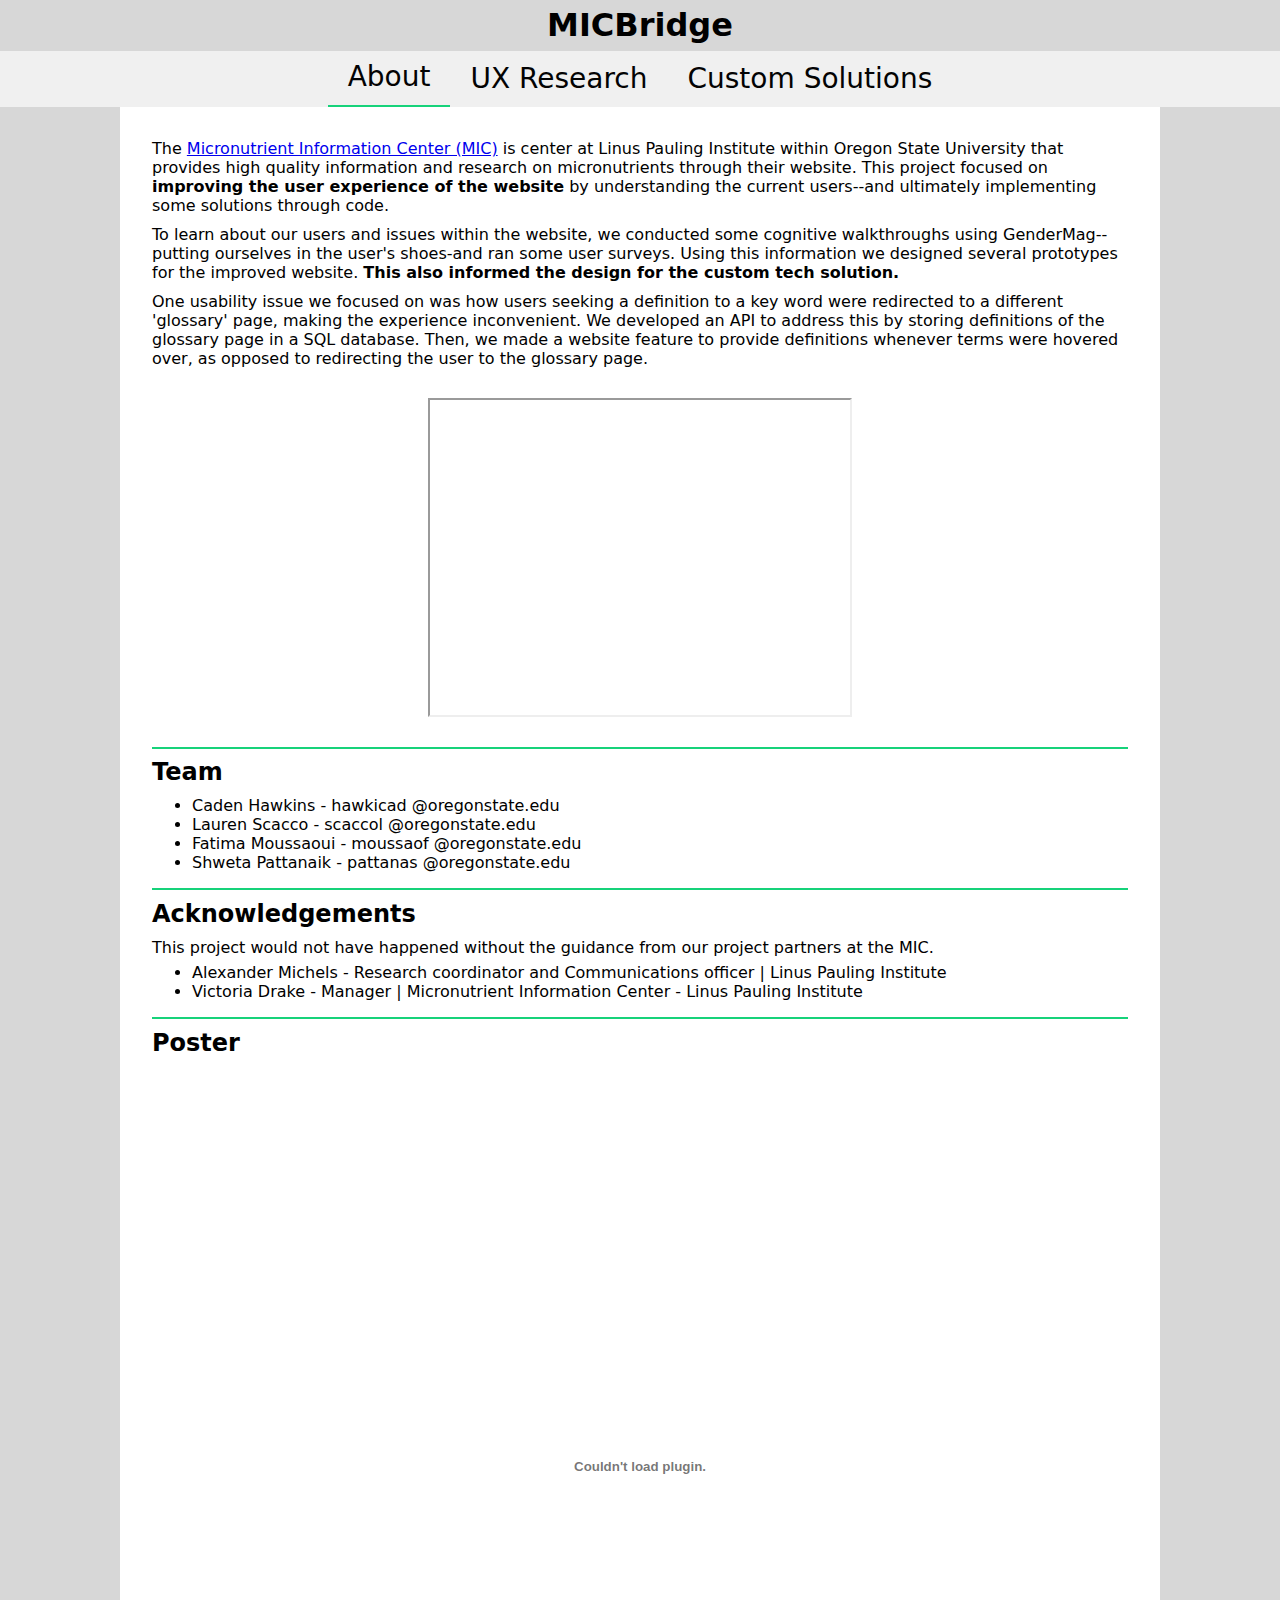
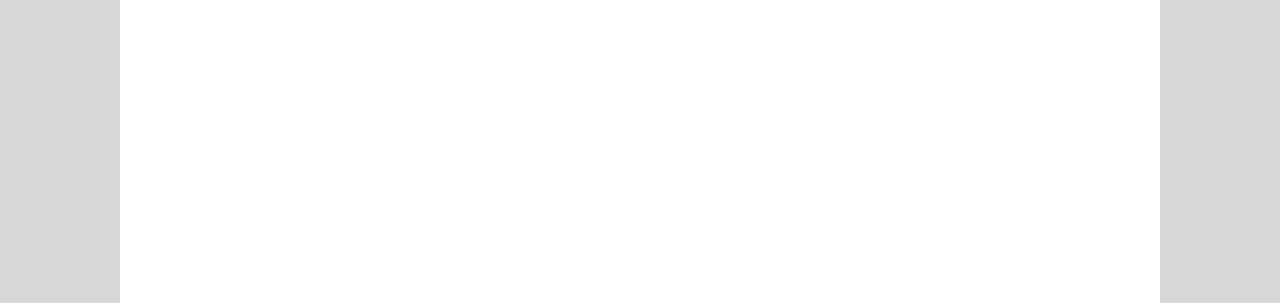
<file: landingPage/index.html>
<!DOCTYPE html>
<html lang="en">
<head>
    <meta charset="UTF-8" />
    <meta name="viewport" content="width=device-width, initial-scale=1.0" />
    <link href="./index.css" rel="stylesheet"/>

    <title>MICBridge</title>
</head>
<body>
    <div class="title">
        <h1>MICBridge</h1>
    </div>
    <nav>
        <ul>
            <li><a class="active" href="./">About</a></li>
            <li><a href="./research.html">UX Research</a></li>
            <li><a href="./solutions.html">Custom Solutions</a></li>
        </ul>
    </nav>

    <main>
        <div class="content">
            <p>
                The <a href="https://lpi.oregonstate.edu/mic">Micronutrient Information Center (MIC)</a>
                is center at Linus Pauling Institute within Oregon State University that provides high quality
                information and research on micronutrients through their website.
                This project focused on <span class="bold">improving the user experience of the website</span>
                by understanding the current users--and ultimately implementing some solutions through code.
            </p>
            <p>
                To learn about our users and issues within the website, we conducted some cognitive walkthroughs using
                GenderMag--putting ourselves in the user's shoes-and ran some user surveys.
                Using this information we designed several prototypes for the improved website.
                <span class="bold">This also informed the design for the custom tech solution.</span>
            </p>
            <p>
                One usability issue we focused on was how users seeking a definition to a key word were redirected to a
                different 'glossary' page, making the experience inconvenient.
                We developed an API to address this by storing definitions of the glossary page in a SQL database.
                Then, we made a website feature to provide definitions whenever terms were hovered over, as opposed to
                redirecting the user to the glossary page.
            </p>

            <iframe class="video" width="420" height="315"
                src="https://youtube.com/embed/DtRsBYAKDIw">
            </iframe>

            <div class="section divider">
                <h2>
                    Team
                </h2>
                <ul>
                    <li>Caden Hawkins - hawkicad @oregonstate.edu</li>
                    <li>Lauren Scacco - scaccol @oregonstate.edu</li>
                    <li>Fatima Moussaoui - moussaof @oregonstate.edu</li>
                    <li>Shweta Pattanaik - pattanas @oregonstate.edu</li>
                </ul>
            </div>

            <div class="section divider">
                <h2>
                    Acknowledgements
                </h2>
                <p>This project would not have happened without the guidance from our project partners at the MIC.</p>

                <ul>
                    <li>Alexander Michels - Research coordinator and Communications officer | Linus Pauling Institute</li>
                    <li>Victoria Drake - Manager | Micronutrient Information Center - Linus Pauling Institute</li>
                </ul>
            </div>

            <div class="section divider">
                <h2>
                    Poster
                </h2>
                <object
                    type="application/pdf"
                    data="images/expoPoster.pdf"
                    width="100%"
                    height="800"
                >
            </div>
        </div>
    </main>

</body>

</html>
</file>
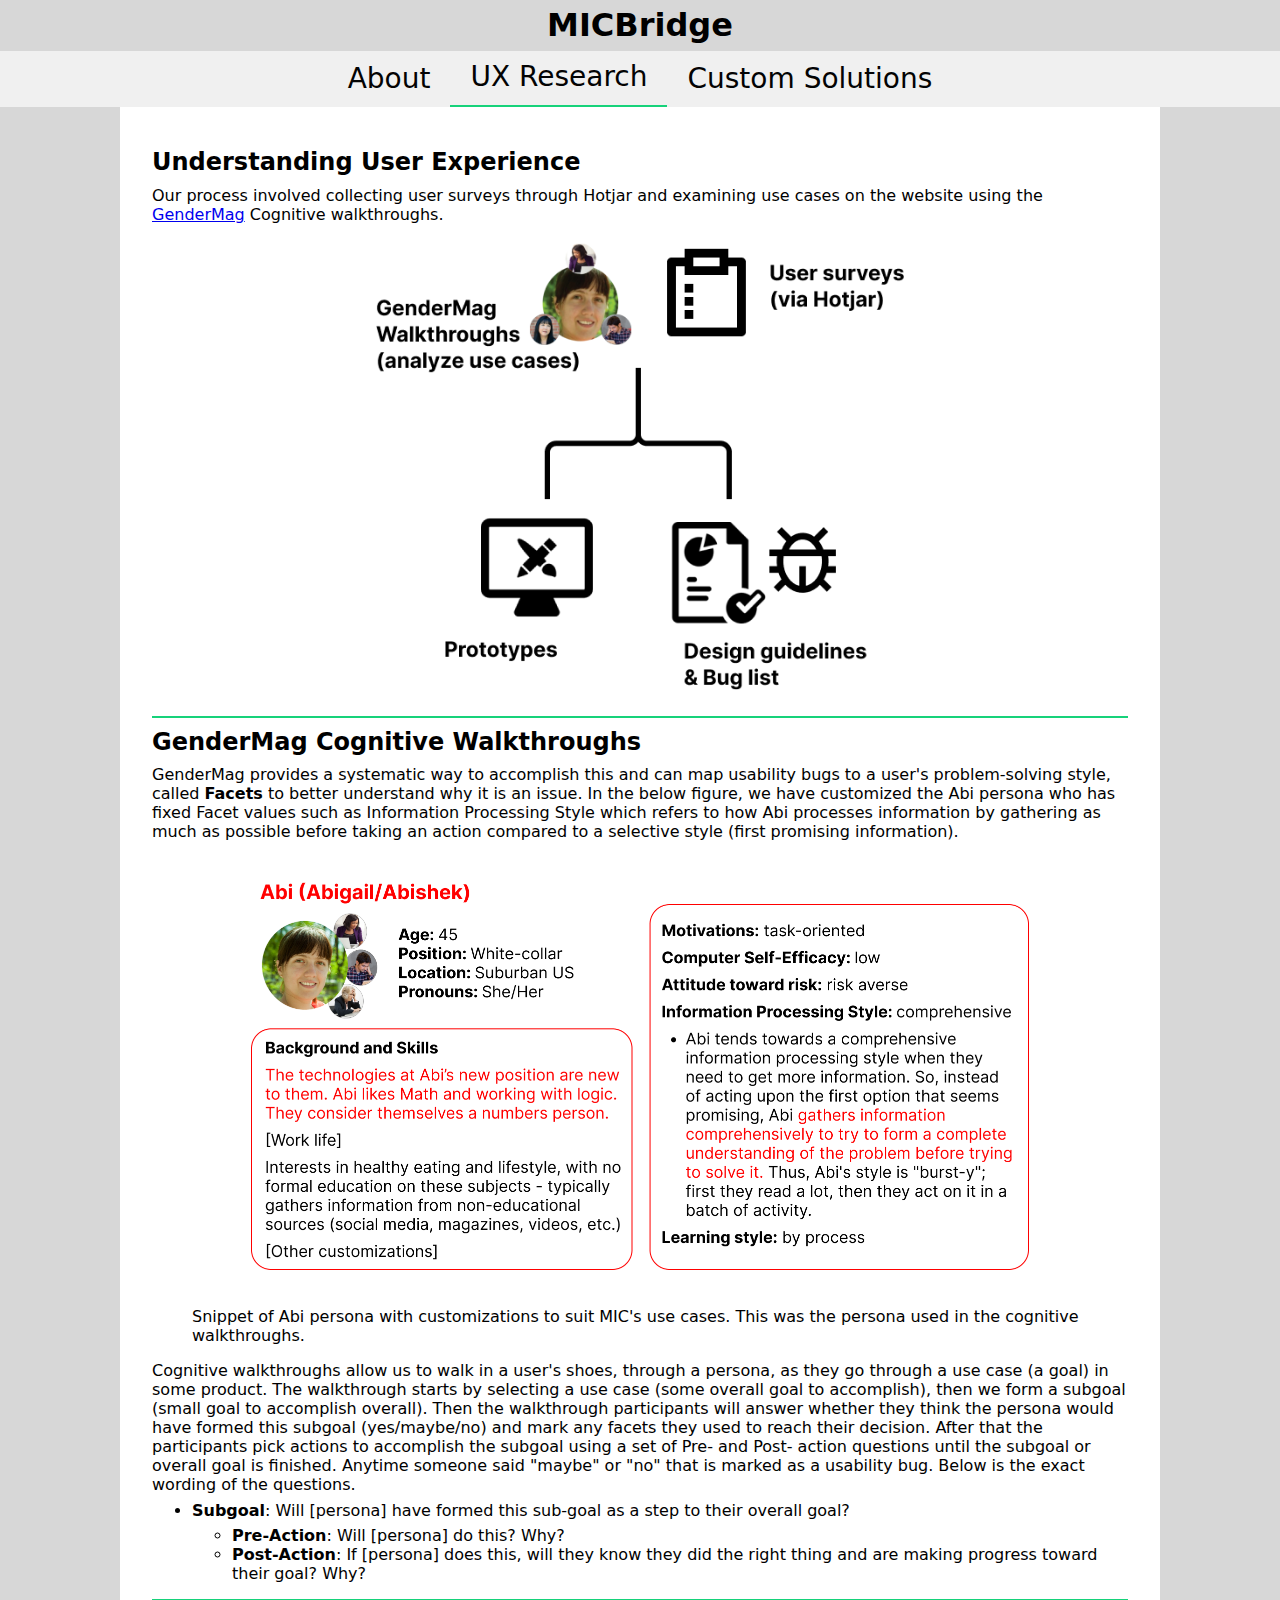
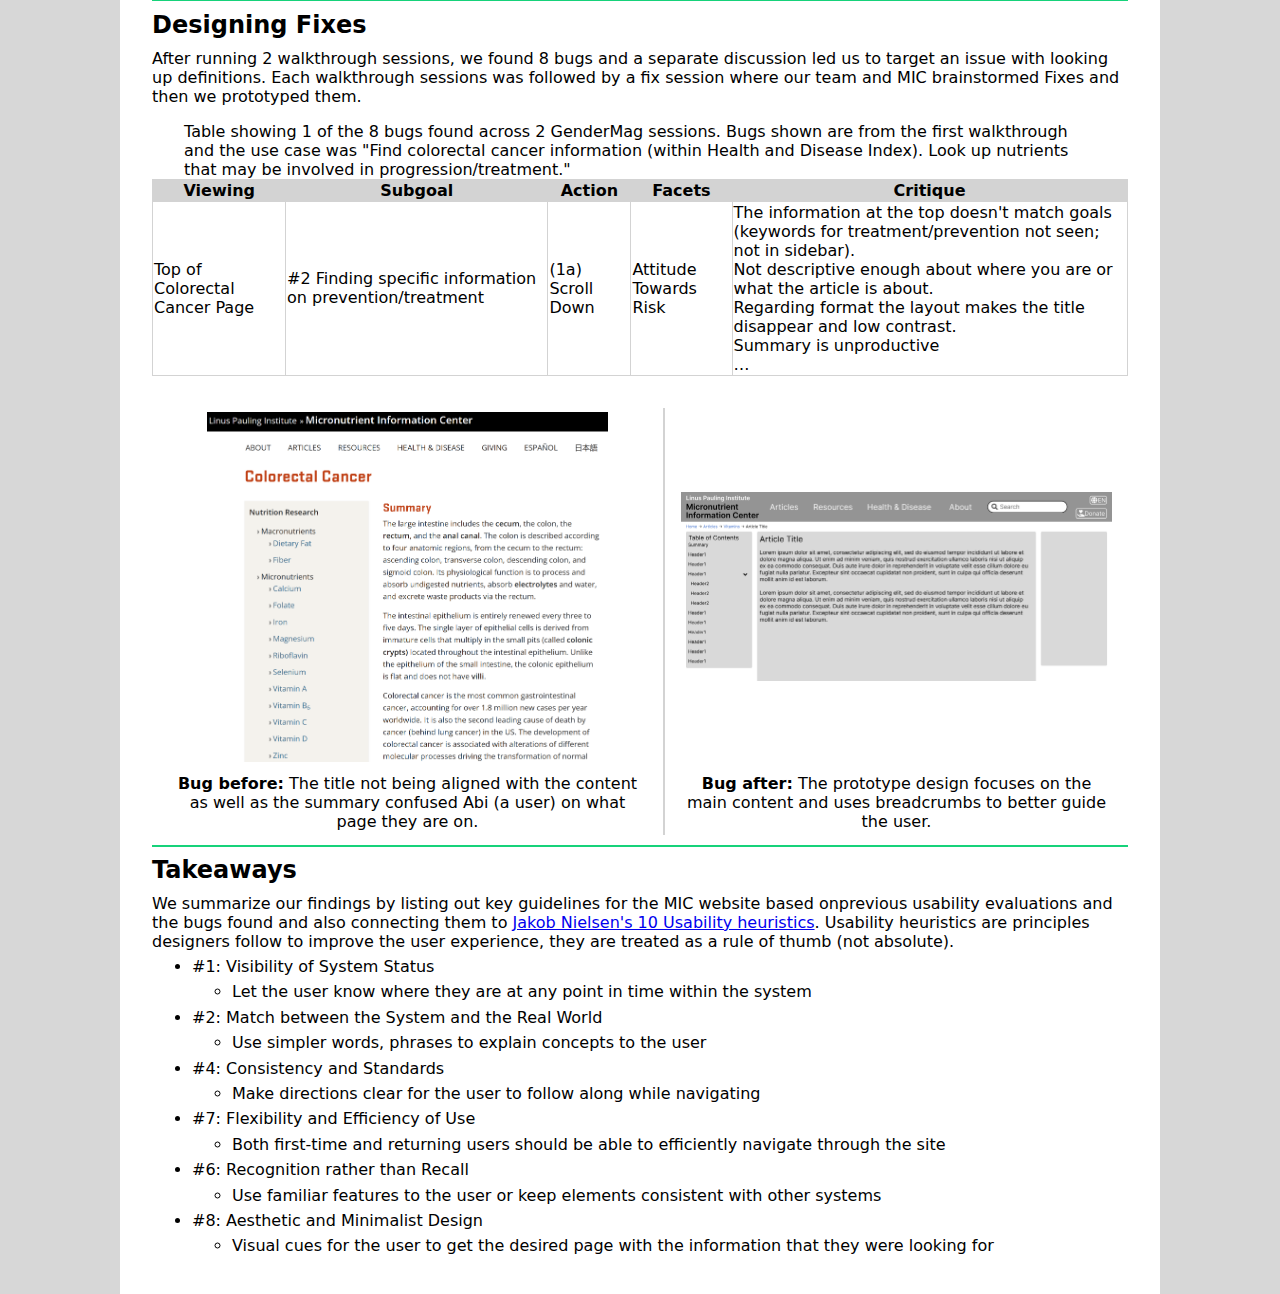
<file: landingPage/research.html>
<!DOCTYPE html>
<html lang="en">

<head>
    <meta charset="UTF-8" />
    <meta name="viewport" content="width=device-width, initial-scale=1.0" />
    <link href="./index.css" rel="stylesheet" />

    <title>MICBridge | UX Research </title>
</head>

<body>
    <div class="title">
        <h1>MICBridge</h1>
    </div>
    <nav>
        <ul>
            <li><a href="./">About</a></li>
            <li><a class="active" href="./research.html">UX Research</a></li>
            <li><a href="./solutions.html">Custom Solutions</a></li>
        </ul>
    </nav>

    <main>
        <div class="content">
            <div class="section">
                <h2>Understanding User Experience</h2>
                <p>
                    Our process involved collecting user surveys through Hotjar and examining use cases on the
                    website using the <a href="https://gendermag.org">GenderMag</a> Cognitive walkthroughs.

                </p>

                <figure>
                    <img src="images/uxTeamProcess.png"
                        alt="Diagram of process UX team took to understand users' experience.">
                </figure>
            </div>

            <div class="section divider">
                <h2>GenderMag Cognitive Walkthroughs</h2>
                <p>
                    GenderMag provides a systematic way to accomplish this and can map usability bugs to
                    a user's problem-solving style, called <span class="bold">Facets</span> to better understand why it
                    is an issue.
                    In the below figure, we have customized the Abi persona who has fixed Facet values such as
                    Information Processing Style which refers to how Abi processes information by gathering as much
                    as possible before taking an action compared to a selective style (first promising information).
                </p>
                <figure>
                    <img src="images/customAbiAbridged.png"
                        alt="Snippet of Abi persona with customizations to suit MIC's use cases.">
                    <caption>
                        Snippet of Abi persona with customizations to suit MIC's use cases.
                        This was the persona used in the cognitive walkthroughs.
                    </caption>
                </figure>
                <p>
                    Cognitive walkthroughs allow us to walk in a user's shoes, through a persona,
                    as they go through a use case (a goal) in some product.
                    The walkthrough starts by selecting a use case (some overall goal to accomplish),
                    then we form a subgoal (small goal to accomplish overall).
                    Then the walkthrough participants will answer whether they think the persona would have formed
                    this subgoal (yes/maybe/no) and mark any facets they used to reach their decision.
                    After that the participants pick actions to accomplish the subgoal using a set of
                    Pre- and Post- action questions until the subgoal or overall goal is finished.
                    Anytime someone said "maybe" or "no" that is marked as a usability bug.
                    Below is the exact wording of the questions.
                </p>
                <ul>
                    <li><span class="bold">Subgoal</span>:
                        Will [persona] have formed this sub-goal as a step to their overall goal?
                    </li>
                    <ul>
                        <li><span class="bold">Pre-Action</span>:
                            Will [persona] do this? Why?
                        </li>
                        <li><span class="bold">Post-Action</span>:
                            If [persona] does this, will they know they did the right thing and are making progress
                            toward their goal? Why?
                        </li>
                    </ul>
                </ul>
            </div>

            <div class="section divider">
                <h2>Designing Fixes</h2>
                <p>
                    After running 2 walkthrough sessions,
                    we found 8 bugs and a separate discussion led us to target an issue with looking up definitions.
                    Each walkthrough sessions was followed by a fix session where our team and MIC brainstormed Fixes
                    and then we prototyped them.
                </p>
                <div class="table-container">
                    <table class="regular-table">
                        <caption>
                            Table showing 1 of the 8 bugs found across 2 GenderMag sessions.
                            Bugs shown are from the first walkthrough and the use case was "Find colorectal cancer
                            information (within Health and Disease Index). Look up nutrients that may be involved in
                            progression/treatment."
                        </caption>
                        <tr>
                            <th>Viewing</th>
                            <th>Subgoal</th>
                            <th>Action</th>
                            <th>Facets</th>
                            <th>Critique</th>
                        </tr>
                        <tr>
                            <td>Top of Colorectal Cancer Page</td>
                            <td>#2 Finding specific information on prevention/treatment</td>
                            <td>(1a) Scroll Down</td>
                            <td>Attitude Towards Risk</td>
                            <td>
                                The information at the top doesn't match goals (keywords for treatment/prevention not seen;
                                not in sidebar). </br>
                                Not descriptive enough about where you are or what the article is about. </br>
                                Regarding format the layout makes the title disappear and low contrast. </br>
                                Summary is unproductive </br>
                                …
                            </td>
                        </tr>
                    </table>
                </div>

                <div class="table-container">
                    <table class="before-after">
                        <tr>
                            <td>
                                <img src="images/bug3Before.png" height="350" alt="Bug before">
                            </td>
                            <td>
                                <img src="images/bug3After.png" height="350" alt="Bug after">
                            </td>
                        </tr>
                        <tr>
                            <td class="short-table-data">
                                <span class="bold">Bug before:</span>
                                The title not being aligned with the content as well as the summary confused Abi (a user)
                                on what page they are on.
                            </td>
                            <td class="short-table-data">
                                <span class="bold">Bug after:</span>
                                The prototype design focuses on the main content and uses breadcrumbs to better guide the
                                user.
                            </td>
                        </tr>
                    </table>
                </div>

            </div>


            <div class="section divider">
                <h2>Takeaways</h2>
                <p>
                    We summarize our findings by listing out key guidelines for the MIC website based onprevious
                    usability evaluations and the bugs found
                    and also connecting them to <a
                        href="https://www.nngroup.com/articles/ten-usability-heuristics/">Jakob Nielsen's 10 Usability
                        heuristics</a>.
                    Usability heuristics are principles designers follow to improve the user experience, they are
                    treated as a rule of thumb (not absolute).
                </p>
                <ul>
                    <li>
                        #1: Visibility of System Status
                        <ul>
                            <li>Let the user know where they are at any point in time within the system</li>
                        </ul>
                    </li>
                    <li>
                        #2: Match between the System and the Real World
                        <ul>
                            <li>Use simpler words, phrases to explain concepts to the user</li>
                        </ul>
                    </li>
                    <li>
                        #4: Consistency and Standards
                        <ul>
                            <li>Make directions clear for the user to follow along while navigating</li>
                        </ul>
                    </li>
                    <li>
                        #7: Flexibility and Efficiency of Use
                        <ul>
                            <li>Both first-time and returning users should be able to efficiently navigate through the
                                site</li>
                        </ul>
                    </li>
                    <li>
                        #6: Recognition rather than Recall
                        <ul>
                            <li>Use familiar features to the user or keep elements consistent with other systems</li>
                        </ul>
                    </li>
                    <li>
                        #8: Aesthetic and Minimalist Design
                        <ul>
                            <li>Visual cues for the user to get the desired page with the information that they were
                                looking for</li>
                        </ul>
                    </li>
                </ul>

            </div>

        </div>
    </main>
</body>

</html>
</file>
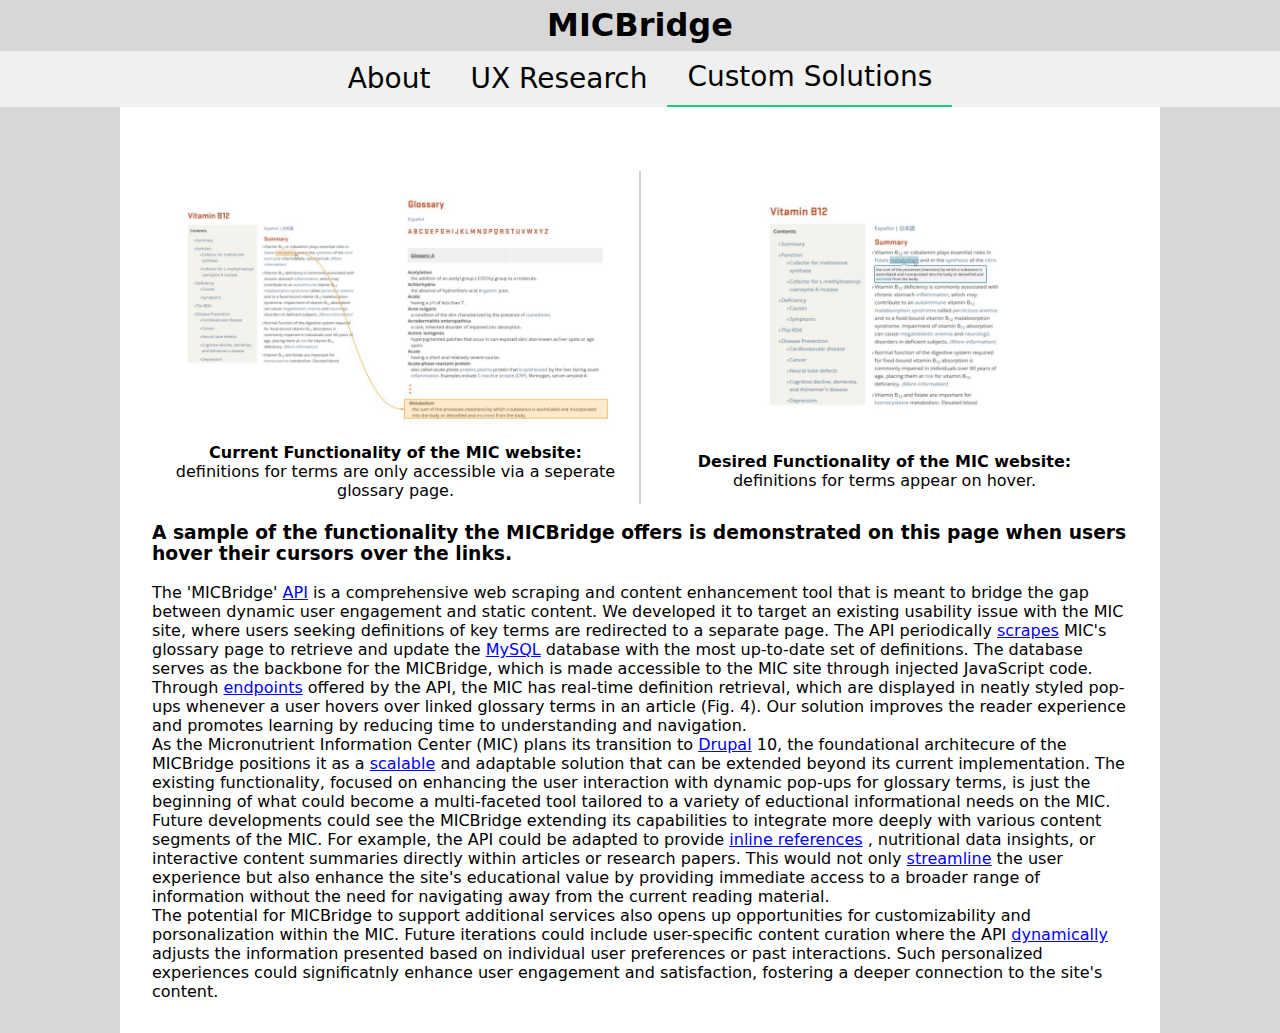
<file: landingPage/solutions.html>
<!DOCTYPE html>
<html lang="en">
<head>
    <meta charset="UTF-8" />
    <meta name="viewport" content="width=device-width, initial-scale=1.0" />
    <link href="./index.css" rel="stylesheet"/>

    <title>MICBridge | Custom Solutions </title>

    <style>
        #glossary-popup {
            position: absolute;
            background-color: white;
            border: 1px solid #ddd;
            padding: 10px;
            box-shadow: 0px 8px 16px 0px rgba(0,0,0,0.2);
            z-index: 1000;
            display: none;
            max-width: 200px;
        }
        .glossary-term {
            cursor: pointer;
            color: blue;
            text-decoration: underline;
        }
    </style>
</head>
<body>
    <div class="title">
        <h1>MICBridge</h1>
    </div>
    <nav>
        <ul>
            <li><a href="./">About</a></li>
            <li><a href="./research.html">UX Research</a></li>
            <li><a class="active" href="./solutions.html">Custom Solutions</a></li>
        </ul>
    </nav>

    <main>
        <div class ="main-container">
            <div class="table-container">
                <table class="before-after">
                    <tr>
                        <td>
                            <img src="images/CurrentFunctionality.jpg" alt="Current Functionality of the MIC Website">
                        </td>
                        <td>
                            <img src="images/DesiredFunctionality.jpg" alt="Desired Functionality of the MIC Website">
                        </td>
                    </tr>
                    <tr>
                        <td>
                            <span class="bold">Current Functionality of the MIC website:</span>
                            definitions for terms are only accessible via a seperate glossary page.
                        </td>
                        <td>
                            <span class="bold">Desired Functionality of the MIC website:</span>
                            definitions for terms appear on hover.
                        </td>
                    </tr>
                </table>
            </div>

        </div>
            <div>
                <h3> A sample of the functionality the MICBridge offers is demonstrated on this page when users hover their cursors over the links.</h3>
            </div>
            <p>
                The 'MICBridge'
                <span class="glossary-term" data-definition="An API, or application programming interface, is a set of rules or protocols that enables software applications to communicate with each other to exchange data, features and functionality.">API</span>
                is a comprehensive web scraping and content enhancement tool that is meant to bridge the gap between dynamic user engagement and static content.
                We developed it to target an existing usability issue with the MIC site, where users seeking definitions of key terms are redirected to a separate page.
                The API periodically
                <span class="glossary-term" data-definition="The process of using software to extract data and content from websites.">scrapes</span>
                MIC's glossary page to retrieve and update the
                <span class="glossary-term" data-definition="An open-source relational database management system. Its name is a combination of 'My', the name of co-founder Michael Widenius's daughter My, and 'SQL', the acronym for Structured Query Language.">MySQL</span> database with the most up-to-date set of definitions.
                The database serves as the backbone for the MICBridge, which is made accessible to the MIC site through injected JavaScript code.
                Through
                <span class="glossary-term" data-definition="A specific location within an API that accepts requests and sends back responses.">endpoints</span>
                offered by the API, the MIC has real-time definition retrieval, which are displayed in neatly styled pop-ups whenever a user hovers over linked glossary terms in an article (Fig. 4).
                Our solution improves the reader experience and promotes learning by reducing time to understanding and navigation.
            </p>

            <p>
                As the Micronutrient Information Center (MIC) plans its transition to
                <span class="glossary-term" data-definition="A free and open-source web content management system written in PHP and distributed under the GNU General Public License.">Drupal</span>
                 10, the foundational architecure of the MICBridge positions it as a
                 <span class="glossary-term" data-definition="A system's ability to handle varying workloads as the needs of your business change.">scalable</span>
                  and adaptable
                solution that can be extended beyond its current implementation. The existing functionality, focused on enhancing the user interaction with dynamic pop-ups for glossary terms,
                is just the beginning of what could become a multi-faceted tool tailored to a variety of eductional informational needs on the MIC.
            </p>

            <p>
                Future developments could see the MICBridge extending its capabilities to integrate more deeply with various content segments of the MIC. For example, the API could be adapted to
                provide
                <span class="glossary-term" data-definition="Short citations that appear within the text of a written work to indicate sources that have been quoted or paraphrased.">inline references</span>
                 , nutritional data insights, or interactive content summaries directly within articles or research papers. This would not only
                 <span class="glossary-term" data-definition="To make simpler or more efficient. a system that streamlines the process.">streamline</span>
                  the user experience
                but also enhance the site's educational value by providing immediate access to a broader range of information without the need for navigating away from the current reading material.
            </p>

            <p>
                The potential for MICBridge to support additional services also opens up opportunities for customizability and porsonalization within the MIC. Future iterations could include user-specific
                content curation where the API
                <span class="glossary-term" data-definition="Code that is modified or generated at runtime, rather than being fixed at compile-time.">dynamically</span>
                 adjusts the information presented based on individual user preferences or past interactions. Such personalized experiences could significatnly enhance
                user engagement and satisfaction, fostering a deeper connection to the site's content.
            </p>


    </main>

    <script>
        document.addEventListener('DOMContentLoaded', function() {
            const glossaryTerms = document.querySelectorAll('.glossary-term');

            glossaryTerms.forEach(term => {
                term.addEventListener('mouseover', function(event) {
                    const definition = this.dataset.definition;
                    showPopup(this, definition);
                });

                term.addEventListener('mouseout', function() {
                    hidePopup();
                });
            });

            function showPopup(element, definition) {
                let popup = document.getElementById('glossary-popup');
                if (!popup) {
                    popup = document.createElement('div');
                    popup.id = 'glossary-popup';
                    document.body.appendChild(popup);
                }
                popup.textContent = definition;
                popup.style.display = 'block';
                popup.style.left = `${element.getBoundingClientRect().left}px`;
                popup.style.top = `${element.getBoundingClientRect().bottom + window.scrollY}px`;
            }

            function hidePopup() {
                const popup = document.getElementById('glossary-popup');
                if (popup) {
                    popup.style.display = 'none';
                }
            }
        });
    </script>
</body>

</html>
</file>
<file: landingPage/index.css>
/*****************************************************************************************
 * Meta styles
 ****************************************************************************************/
body {
    font-family: Inter, system-ui, Avenir, Helvetica, Arial, sans-serif;
    font-weight: 400;

    text-rendering: optimizeLegibility;
    -webkit-font-smoothing: antialiased;
    -moz-osx-font-smoothing: grayscale;

    /* Source for css color variables:
      * https://developer.mozilla.org/en-US/docs/Web/CSS/Using_CSS_custom_properties
      */
    --main-text: #030303;
    --black-medium: #1B1B1B;
    --black-light: #5c5c5c;
    --grey-light: #d3d3d3;
    --white: #fff;
    --white-alt: #F0F0F0;
    --white-dark: #D7D7D7;
    --white-medium: #E8E8E8;
    --accent: #16d27a;

    margin: 0;
    background-color: var(--white-dark);

    display: flex;
    flex-direction: column;
}

main {
    margin: 0px 120px;
    padding: 2em;


    @media (max-width: 900px) {
        margin: 0px 20px;
    }

    background-color: var(--white);
}

.content {
    display: flex;
    flex-wrap: wrap;
    justify-content: center;
    gap: 10px;
}

.bold {
    font-weight: 600;
}

.title {
    display: flex;
    justify-content: center;

    h1 {
        margin: 0.2em;

        @media (max-width: 900px) {
            font-size: 24px;
        }
    }
}


.main-container {
    width: 100%;
    display: flex;
    margin: 10;
    justify-content: center;
    align-items: center;
}

.table-container {
    display: flex;
    flex-wrap: wrap;
    background-color: white;
    width: 100%;
    margin: 0 auto;

    overflow: scroll;
}

.table-row {
    display: flex;
    flex-wrap: nowrap;
    width: 100%;
}

.row-item {
    width: 100%;
    display: flex;
    flex-shrink: 1;
    font-size: 16px;
    padding: 12px;
    justify-content: center;
    align-items: center;
    margin: 10;
}

img {
    object-fit: contain;
}


p {
    margin: 0;
}

h2, ul {
    margin: 0.4em 0;
}

figure {
    display: flex;
    flex-flow: column wrap;

    img {
        object-fit: contain;

        @media (min-width: 900px) {
            height: 450px;
        }
    }
}

img {
    max-width: 100%;
    max-height: 100%
}

.section {
    width: 100%;
}

.divider {
    border-top: 2px solid var(--accent);
}

.video {
    margin: 20px;
}

/*****************************************************************************************
 * Navigation bar
 ****************************************************************************************/
nav {
    position: sticky;
    top: 0;
    z-index: 100;

    font-size: 28px;
    line-height: 32px;
    height: 2em;

    @media (max-width: 900px) {
        height: 1.5em;
    }

    background-color: var(--white-alt);

    display: flex;
    justify-content: center;

    overflow: hidden;
}

nav li {
    display: flex;
    align-items: center;

    height: 100%;
}

nav ul {
    height: 100%;
    display: flex;
    justify-content: flex-start;

    margin: 0;
    padding: 0;
}

nav li a {
    box-sizing: border-box;
    color: var(--main-text);
    text-decoration: none;
    padding: 12px 20px;

    @media (max-width: 900px) {
        font-size: 18px;
        padding: 4px 12px;
    }

    @media (max-width: 360px) {
        font-size: 16px;
        font-weight: 550;
    }
}

nav li a:hover {
    background-color: var(--black-light);
}

nav li a.active {
    border-bottom: 4px solid var(--accent);
}

/*****************************************************************************************
 * Content
 ****************************************************************************************/
.regular-table {
    margin-top: 1em;
    border-collapse: collapse;
    border: 1px solid var(--grey-light);

    th {
        background-color: var(--grey-light);
    }

    td {
        border: 1px solid var(--grey-light);
    }
    caption {
        padding: 0 2em;
        text-align: left;
    }
}

.before-after {
    margin-top: 2em;
    border-collapse: collapse;
    td + td {
        border-left: 2px solid var(--grey-light);
    }
    td {
        text-align: center;
        padding: 4px 1em;
    }
    caption {
        padding-left: 2em;
        text-align: left;
    }
}

object {
    @media (max-width: 900px) {
        height: 360px;
    }
}
</file>
